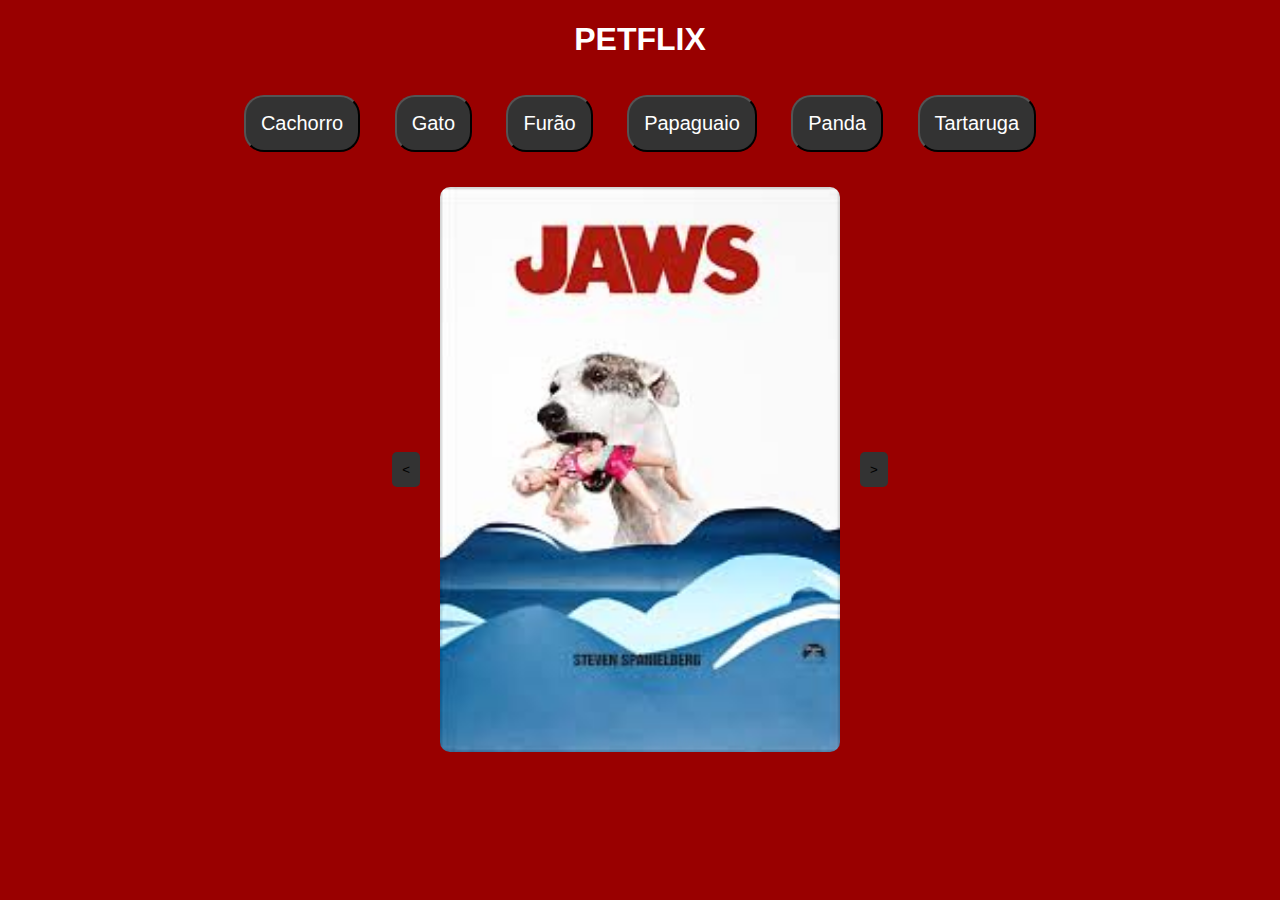
<file: index.html>
<!DOCTYPE html>
<html lang="en">

<head>
    <meta charset="UTF-8">
    <meta http-equiv="X-UA-Compatible" content="IE=edge">
    <meta name="viewport" content="width=device-width, initial-scale=1.0">
    <title>Document</title>
    <link rel="stylesheet" href="/estilos/style.css">
</head>

<body>
    <div class="cabecalho">
        <H1>PETFLIX</H1>
    </div>

    <div>
        <div class="estiloBotao">
            <button title="cachorro" class="bt_cabecalho">
                <a href="tela_celecao_videos/cachorro.html"  class="estiloBotao">Cachorro</a>
            </button>

            <button title="gato" class="bt_cabecalho">
                <a href="tela_celecao_videos/gato.html"  class="estiloBotao">Gato</a>
            </button>

            <button title="furao" class="bt_cabecalho">
                <a href="tela_celecao_videos/furao.html" class="estiloBotao">Furão</a>
            </button>

            <button title="papagaio" class="bt_cabecalho">
                <a href="tela_celecao_videos/papagaio.html" class="estiloBotao">Papaguaio</a>
            </button>

            <button title="panda" class="bt_cabecalho">
                <a href="tela_celecao_videos/panda.html" class="estiloBotao">Panda</a>
            </button>

            <button title="tartaruga" class="bt_cabecalho">
                <a href="tela_celecao_videos/tartaruga.html" class="estiloBotao">Tartaruga</a>
            </button>
        </div>
    </div>

    <div class="carossel">

        <button onclick="anterior()">&lt;</button>

        <a href="https://blog.betrybe.com/html/image-html/">
            <img src="tela_celecao_videos/img/dog/jaws.jpg" alt="Cachorro" class="active">
        </a>

        <img src="tela_celecao_videos/img/cat/Claws.jpg" alt="Cachorro" >

        <img src="tela_celecao_videos/img/ferret/furão.jpg" alt="furao">

        <img src="tela_celecao_videos/img/panda/pandaDojapao.jpg" alt="furao">

        <img src="tela_celecao_videos/img/parrot/Poderosas.jpg" alt="furao">

        <img src="tela_celecao_videos/img/turtle/tartarugaNinjas.jpg" alt="furao">

        <button onclick="proximo()">&gt;</button>
    </div>

    


    <script src="scripts/script.js"></script>
</body>

</html>
</file>
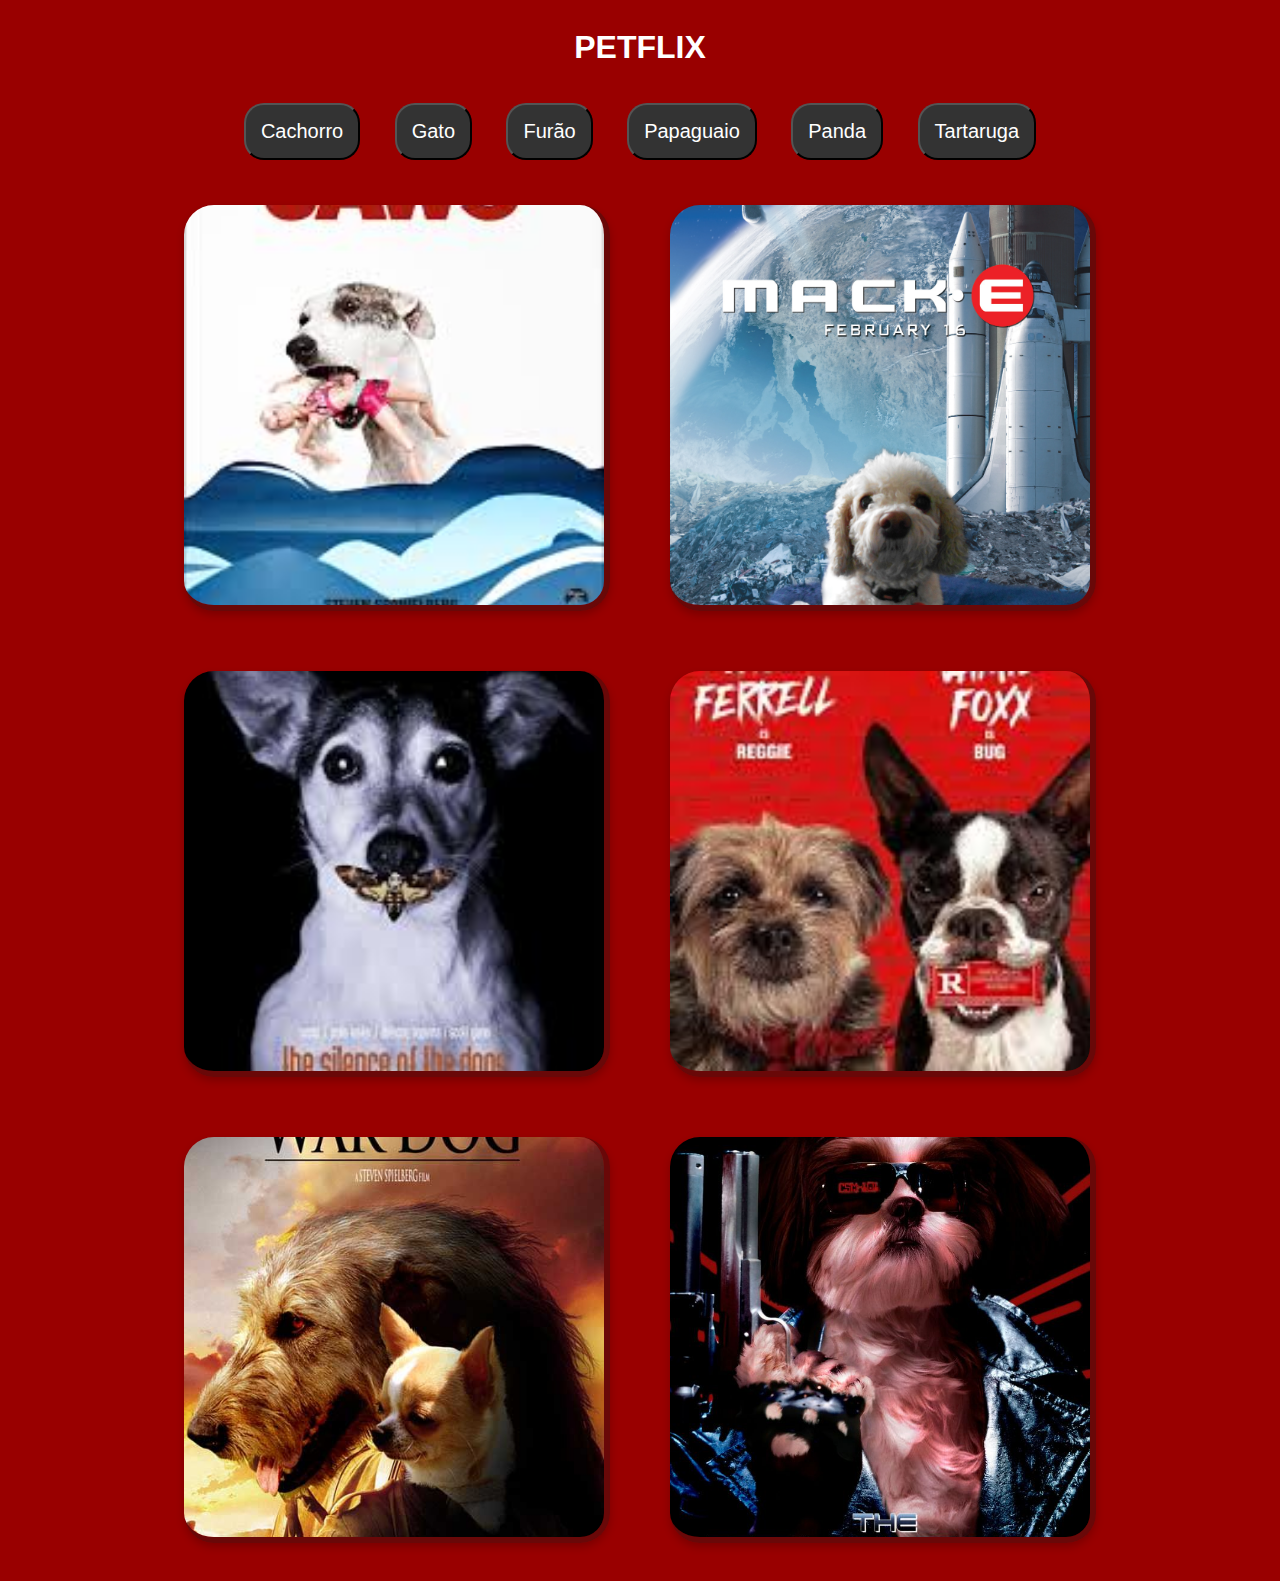
<file: tela_celecao_videos/cachorro.html>
<!DOCTYPE html>
<html lang="pt-br">
<head>
  <meta charset="UTF-8">
  <meta name="viewport" content="width=device-width, initial-scale=1.0">
  <title>PETFLIX</title>
  <link rel="stylesheet" href="/estilos/style_telas.css">
  <script defer>
    document.addEventListener("DOMContentLoaded", function () {
      const animal = [
        {
          codigo: 1,
          nome: "Cachorro levando susto",
          descricao: "Vídeo engraçado de cachorro se assustando",
          foto: "./img/dog/jaws.jpg",
          video: "https://www.youtube.com/embed/rotVqwBjS58?si=t0jMQPhGhRD1klHV",
        },
        {
          codigo: 2,
          nome: "Cleitinho fubá",
          descricao: "Cleitinho fubá e o seu novo Inimigo Crispim do milhoy",
          foto: "./img/dog/mackE.jpg",
          video: "https://www.youtube.com/embed/jJ5mUVMcnI8?si=Mvtbe8gD1le3pYQe",
        },
        {
          codigo: 3,
          nome: "Duplando cachorro",
          descricao: "Vídeo engraçado de cachorro se assustando",
          foto: "./img/dog/silence.jpg",
          video: "https://www.youtube.com/embed/rotVqwBjS58?si=t0jMQPhGhRD1klHV",
        },
        {
          codigo: 4,
          nome: "Cachorro levando susto 2.0",
          descricao: "Vídeo engraçado de cachorro se assustando",
          foto: "./img/dog/strays.jpg",
          video: "https://www.youtube.com/embed/rotVqwBjS58?si=t0jMQPhGhRD1klHV",
        },        
        {
          codigo: 5,
          nome: "Cachorro levando susto 2.0",
          descricao: "Vídeo engraçado de cachorro se assustando",
          foto: "./img/dog/warDog.jpg",
          video: "https://www.youtube.com/embed/rotVqwBjS58?si=t0jMQPhGhRD1klHV",
        },        
        {
          codigo: 6,
          nome: "Cachorro levando susto 2.0",
          descricao: "Vídeo engraçado de cachorro se assustando",
          foto: "./img/dog/tzunator.jpg",
          video: "https://www.youtube.com/embed/rotVqwBjS58?si=t0jMQPhGhRD1klHV",
        },
      ];

      function abrirPaginaSinopse(codigo) {
        const animalEncontrado = animal.find(animal => animal.codigo === codigo);
        
        if (animalEncontrado) {
          // Salva os dados do animal no localStorage
          localStorage.setItem("animal", JSON.stringify(animalEncontrado));
          // Abre a nova página
          window.location.href = "sinopse.html";
        }
      }

      // Adiciona o evento de clique às imagens
      document.querySelectorAll('.imagem_animal').forEach(img => {
        img.addEventListener('click', function() {
          const codigo = Number(this.dataset.codigo);
          abrirPaginaSinopse(codigo);
        });
      });
    });
  </script>
</head>
<body>
    
  <main>
    <div id="tela">
      <h1>PETFLIX</h1>
      <div>
        <div class="estiloBotao">
            <button title="cachorro" class="bt_cabecalho">
                <a href="cachorro.html "  class="estiloBotao">Cachorro</a>
            </button>

            <button title="gato" class="bt_cabecalho">
                <a href="gato.html"  class="estiloBotao">Gato</a>
            </button>

            <button title="furao" class="bt_cabecalho">
                <a href="furao.html" class="estiloBotao">Furão</a>
            </button>

            <button title="papagaio" class="bt_cabecalho">
                <a href="papagaio.html" class="estiloBotao">Papaguaio</a>
            </button>

            <button title="panda" class="bt_cabecalho">
                <a href="panda.html" class="estiloBotao">Panda</a>
            </button>

            <button title="tartaruga" class="bt_cabecalho">
                <a href="tartaruga.html" class="estiloBotao">Tartaruga</a>
            </button>
        </div>
    </div>
      <div class="espaco_videos">
        <!-- Imagens para selecionar animal -->
        <img src="./img/dog/jaws.jpg" class="imagem_animal" data-codigo="1" alt="Cachorro levando susto">
        <img src="./img/dog/mackE.jpg" class="imagem_animal" data-codigo="2" alt="Cachorro dando susto">
        <img src="./img/dog/silence.jpg" class="imagem_animal" data-codigo="3" alt="Duplando cachorro 2">
        <img src="./img/dog/strays.jpg" class="imagem_animal" data-codigo="4" alt="Duplando cachorro 3">
        <img src="./img/dog/warDog.jpg" class="imagem_animal" data-codigo="5" alt="Duplando cachorro 4">
        <img src="./img/dog/tzunator.jpg" class="imagem_animal" data-codigo="6" alt="Cachorro levando susto 2.0">
      </div>
    </div>
  </main>
</body>
</html>
</file>
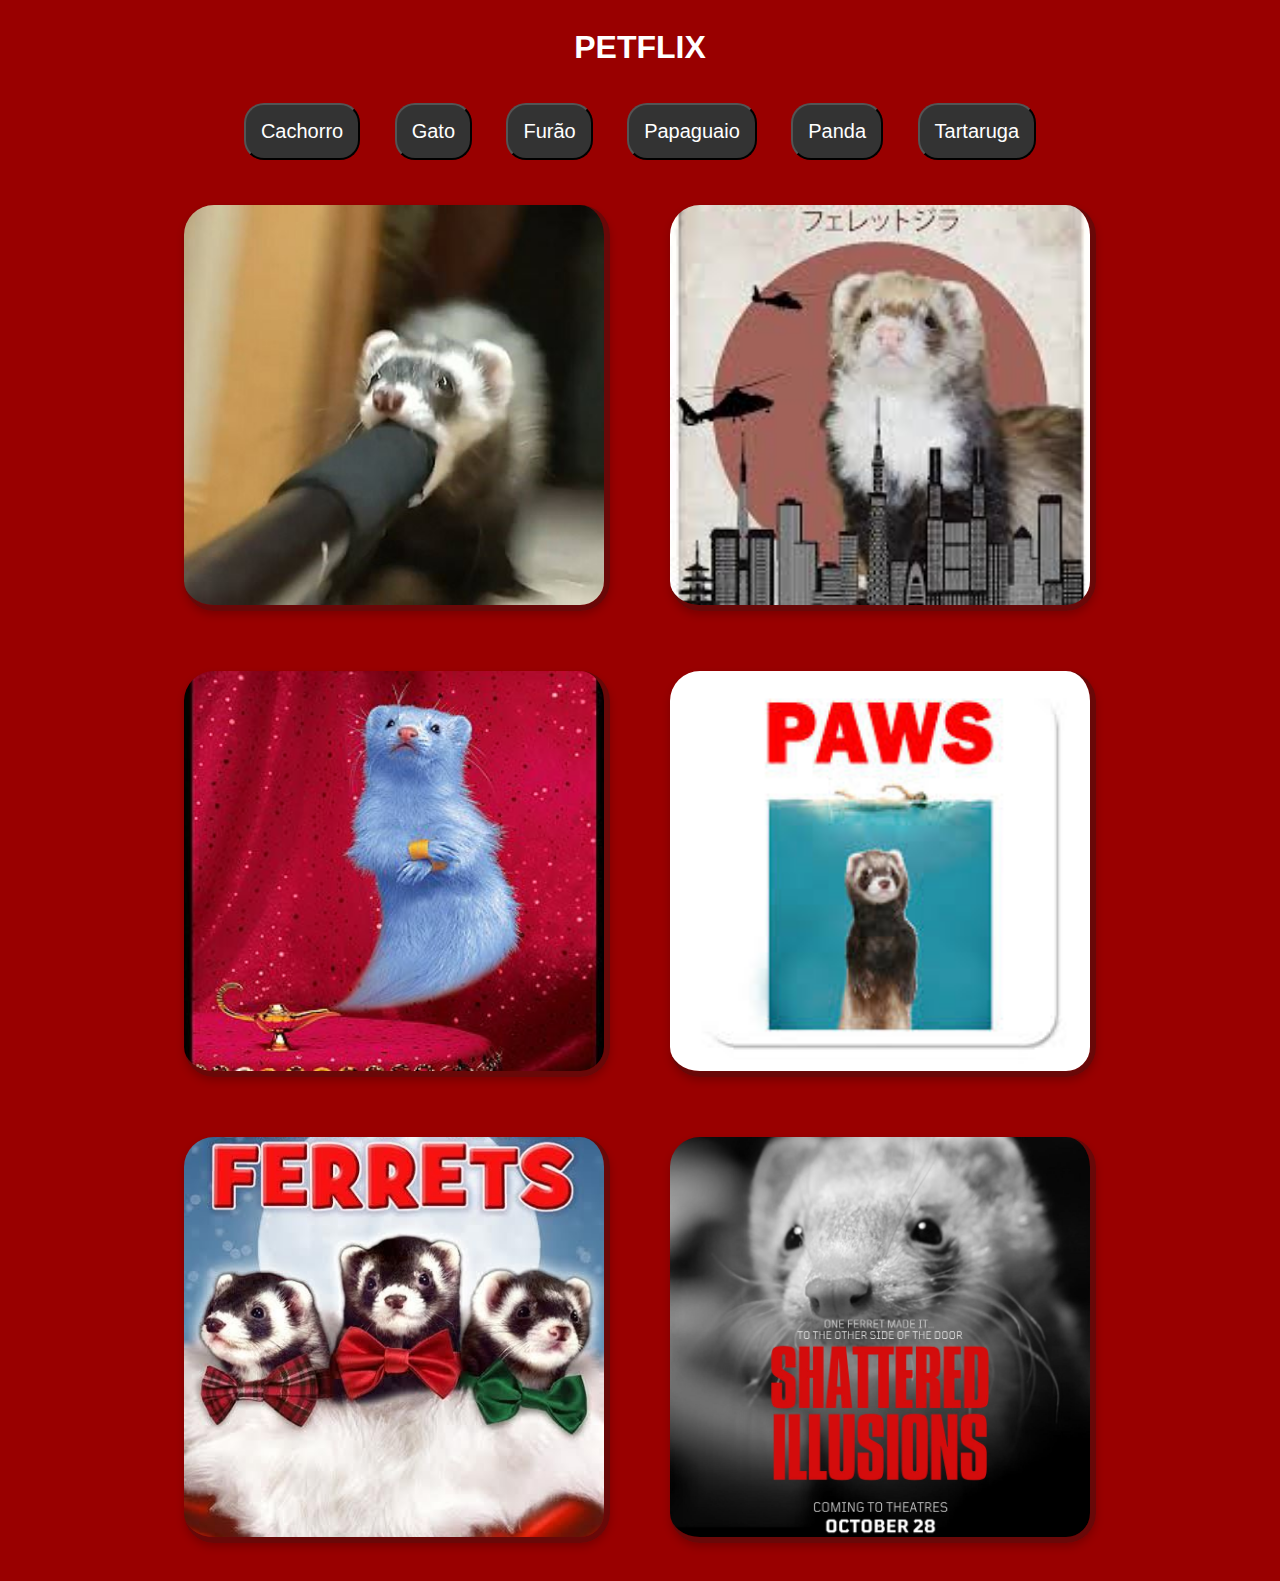
<file: tela_celecao_videos/furao.html>
<!DOCTYPE html>
<html lang="pt-br">
<head>
  <meta charset="UTF-8">
  <meta name="viewport" content="width=device-width, initial-scale=1.0">
  <title>PETFLIX</title>
  <link rel="stylesheet" href="/estilos/style_telas.css">
  <script defer>
    document.addEventListener("DOMContentLoaded", function () {
      const animal = [
        {
          codigo: 13,
          nome: "Cachorro levando susto",
          descricao: "Vídeo engraçado de cachorro se assustando",
          foto: "./img/ferret/furão.jpg",
        },
        {
          codigo: 14,
          nome: "Cachorro dando susto",
          descricao: "Vídeo engraçado de cachorro se assustando",
          foto: "./img/ferret/kofo.jpg",
        },
        {
          codigo: 15,
          nome: "Duplando cachorro",
          descricao: "Vídeo engraçado de cachorro se assustando",
          foto: "./img/ferret/magico.jpg",
        },
        {
          codigo: 16,
          nome: "Cachorro levando susto 2.0",
          descricao: "Vídeo engraçado de cachorro se assustando",
          foto: "./img/ferret/paws.jpg",
        },        
        {
          codigo: 17,
          nome: "Cachorro levando susto 2.0",
          descricao: "Vídeo engraçado de cachorro se assustando",
          foto: "./img/ferret/santaLittle.jpg",
        },        
        {
          codigo: 18,
          nome: "Cachorro levando susto 2.0",
          descricao: "Vídeo engraçado de cachorro se assustando",
          foto: "./img/ferret/shattered.jpg",
        },
      ];

      function abrirPaginaSinopse(codigo) {
        const animalEncontrado = animal.find(animal => animal.codigo === codigo);
        
        if (animalEncontrado) {
          // Salva os dados do animal no localStorage
          localStorage.setItem("animal", JSON.stringify(animalEncontrado));
          // Abre a nova página
          window.location.href = "sinopse.html";
        }
      }

      // Adiciona o evento de clique às imagens
      document.querySelectorAll('.imagem_animal').forEach(img => {
        img.addEventListener('click', function() {
          const codigo = Number(this.dataset.codigo);
          abrirPaginaSinopse(codigo);
        });
      });
    });
  </script>
</head>
<body>
    
  <main>
    <div id="tela">
      <h1>PETFLIX</h1>
      <div>
        <div class="estiloBotao">
            <button title="cachorro" class="bt_cabecalho">
                <a href="cachorro.html "  class="estiloBotao">Cachorro</a>
            </button>

            <button title="gato" class="bt_cabecalho">
                <a href="gato.html"  class="estiloBotao">Gato</a>
            </button>

            <button title="furao" class="bt_cabecalho">
                <a href="furao.html" class="estiloBotao">Furão</a>
            </button>

            <button title="papagaio" class="bt_cabecalho">
                <a href="papagaio.html" class="estiloBotao">Papaguaio</a>
            </button>

            <button title="panda" class="bt_cabecalho">
                <a href="panda.html" class="estiloBotao">Panda</a>
            </button>

            <button title="tartaruga" class="bt_cabecalho">
                <a href="tartaruga.html" class="estiloBotao">Tartaruga</a>
            </button>
        </div>
    </div>
      <div class="espaco_videos">
        <!-- Imagens para selecionar animal -->
        <img src="./img/ferret/furão.jpg" class="imagem_animal" data-codigo="13" alt="Cachorro levando susto">
        <img src="./img/ferret/kodo.jpg" class="imagem_animal" data-codigo="14" alt="Cachorro dando susto">
        <img src="./img/ferret/magico.jpg" class="imagem_animal" data-codigo="15" alt="Duplando cachorro 2">
        <img src="./img/ferret/paws.jpg" class="imagem_animal" data-codigo="16" alt="Duplando cachorro 3">
        <img src="./img/ferret/santaLittle.jpg" class="imagem_animal" data-codigo="17" alt="Duplando cachorro 4">
        <img src="./img/ferret/shattered.jpg" class="imagem_animal" data-codigo="18" alt="Cachorro levando susto 2.0">
      </div>
    </div>  
  </main>
</body>
</html>
</file>
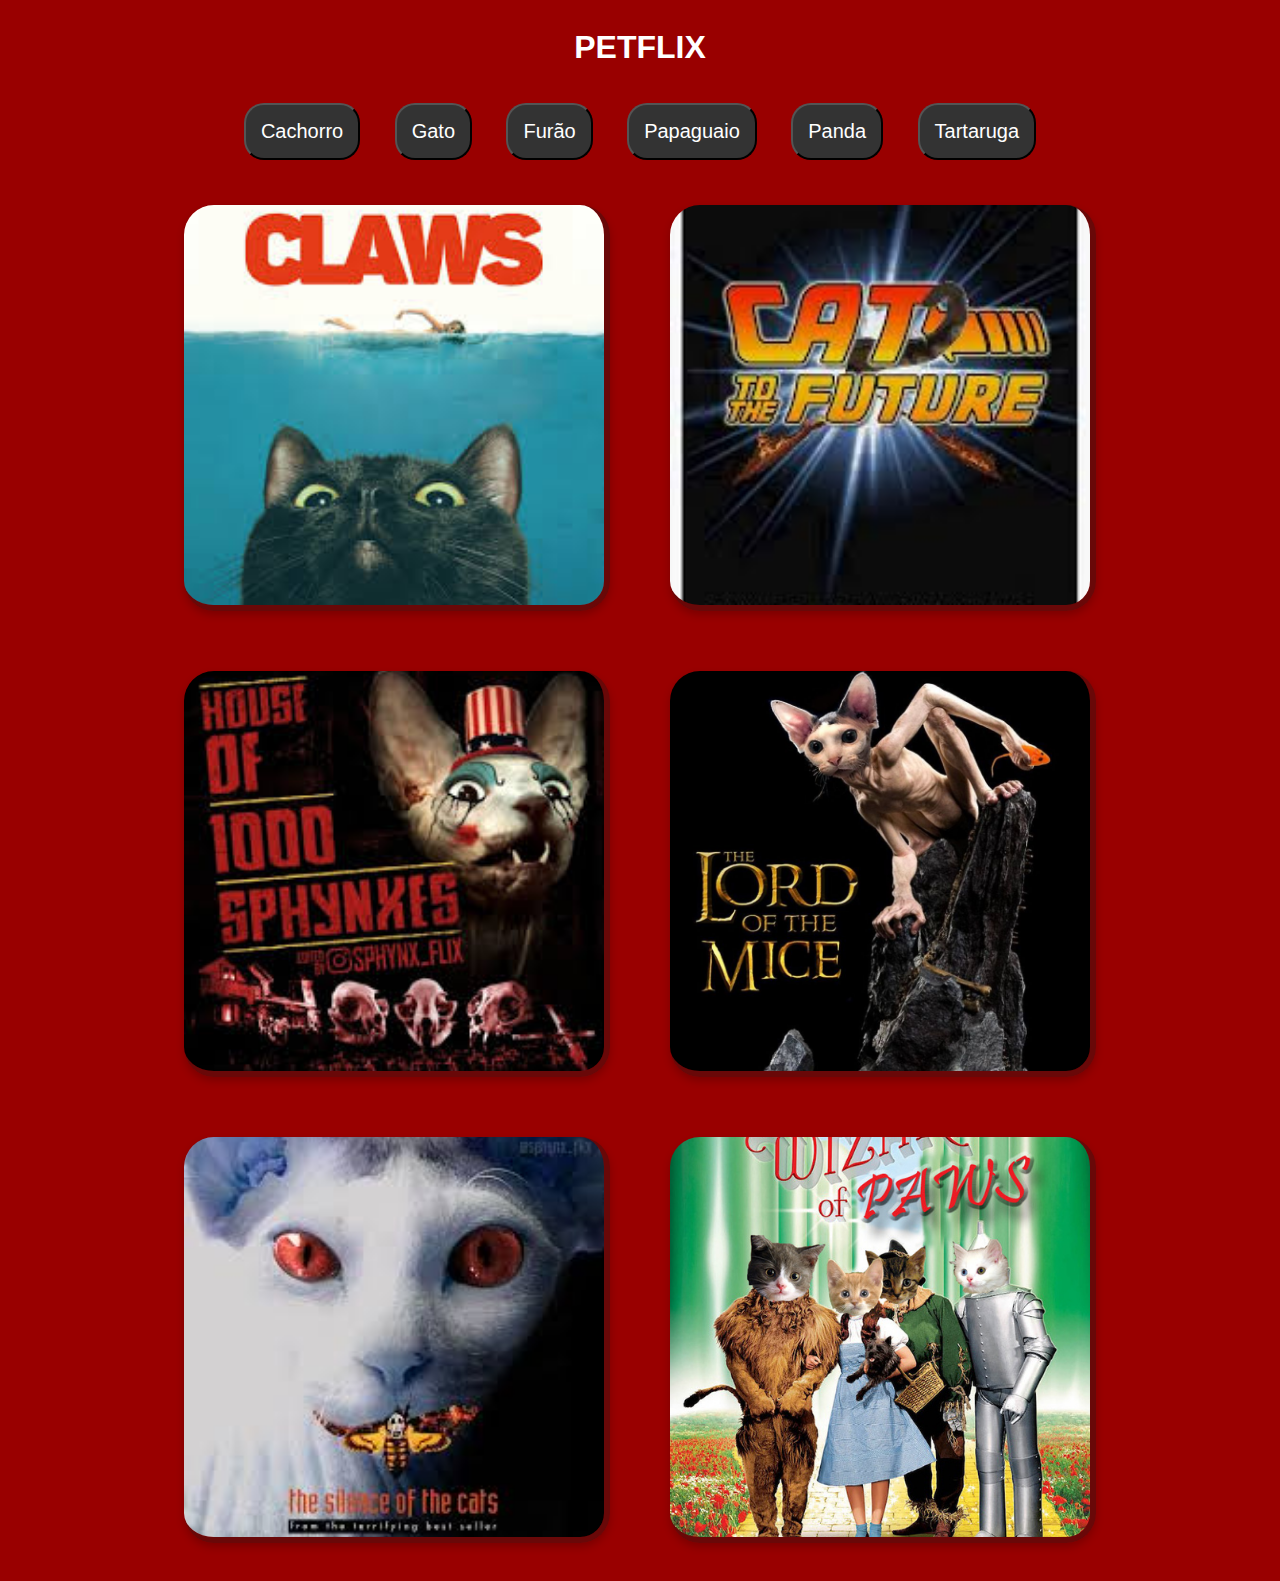
<file: tela_celecao_videos/gato.html>
<!DOCTYPE html>
<html lang="pt-br">
<head>
  <meta charset="UTF-8">
  <meta name="viewport" content="width=device-width, initial-scale=1.0">
  <title>PETFLIX</title>
  <link rel="stylesheet" href="/estilos/style_telas.css">
  <script defer>
    document.addEventListener("DOMContentLoaded", function () {
      const animal = [
        {
          codigo: 7,
          nome: "Cachorro levando susto",
          descricao: "Vídeo engraçado de cachorro se assustando",
          foto: "./img/cat/Claws.jpg",
        },
        {
          codigo: 8,
          nome: "Cachorro dando susto",
          descricao: "Vídeo engraçado de cachorro se assustando",
          foto: "./img/cat/DeVoltaproFut.jpg",
        },
        {
          codigo: 9,
          nome: "Duplando cachorro",
          descricao: "Vídeo engraçado de cachorro se assustando",
          foto: "./img/cat/it.jpg",
        },
        {
          codigo: 10,
          nome: "Cachorro levando susto 2.0",
          descricao: "Vídeo engraçado de cachorro se assustando",
          foto: "./img/cat/LordMice.jpg",
        },        
        {
          codigo: 11,
          nome: "Cachorro levando susto 2.0",
          descricao: "Vídeo engraçado de cachorro se assustando",
          foto: "./img/cat/Osilencio.jpg",
        },        
        {
          codigo: 12,
          nome: "Cachorro levando susto 2.0",
          descricao: "Vídeo engraçado de cachorro se assustando",
          foto: "./img/cat/theWizard.jpg",
        },
      ];

      function abrirPaginaSinopse(codigo) {
        const animalEncontrado = animal.find(animal => animal.codigo === codigo);
        
        if (animalEncontrado) {
          // Salva os dados do animal no localStorage
          localStorage.setItem("animal", JSON.stringify(animalEncontrado));
          // Abre a nova página
          window.location.href = "sinopse.html";
        }
      }

      // Adiciona o evento de clique às imagens
      document.querySelectorAll('.imagem_animal').forEach(img => {
        img.addEventListener('click', function() {
          const codigo = Number(this.dataset.codigo);
          abrirPaginaSinopse(codigo);
        });
      });
    });
  </script>
</head>
<body>
    
  <main>
    <div id="tela">
      <h1>PETFLIX</h1>
      <div>
        <div class="estiloBotao">
            <button title="cachorro" class="bt_cabecalho">
                <a href="cachorro.html "  class="estiloBotao">Cachorro</a>
            </button>

            <button title="gato" class="bt_cabecalho">
                <a href="gato.html"  class="estiloBotao">Gato</a>
            </button>

            <button title="furao" class="bt_cabecalho">
                <a href="furao.html" class="estiloBotao">Furão</a>
            </button>

            <button title="papagaio" class="bt_cabecalho">
                <a href="papagaio.html" class="estiloBotao">Papaguaio</a>
            </button>

            <button title="panda" class="bt_cabecalho">
                <a href="panda.html" class="estiloBotao">Panda</a>
            </button>

            <button title="tartaruga" class="bt_cabecalho">
                <a href="tartaruga.html" class="estiloBotao">Tartaruga</a>
            </button>
        </div>
    </div>
      <div class="espaco_videos">
        <!-- Imagens para selecionar animal -->
        <img src="./img/cat/Claws.jpg" class="imagem_animal" data-codigo="7" alt="Cachorro levando susto">
        <img src="./img/cat/DeVoltaproFut.jpg" class="imagem_animal" data-codigo="8" alt="Cachorro dando susto">
        <img src="./img/cat/It.jpg" class="imagem_animal" data-codigo="9" alt="Duplando cachorro 2">
        <img src="./img/cat/LordMice.jpg" class="imagem_animal" data-codigo="10" alt="Duplando cachorro 3">
        <img src="./img/cat/Osilencio.jpg" class="imagem_animal" data-codigo="11" alt="Duplando cachorro 4">
        <img src="./img/cat/theWizard.jpg" class="imagem_animal" data-codigo="12" alt="Cachorro levando susto 2.0">
      </div>
    </div>
  </main>
</body>
</html>
</file>
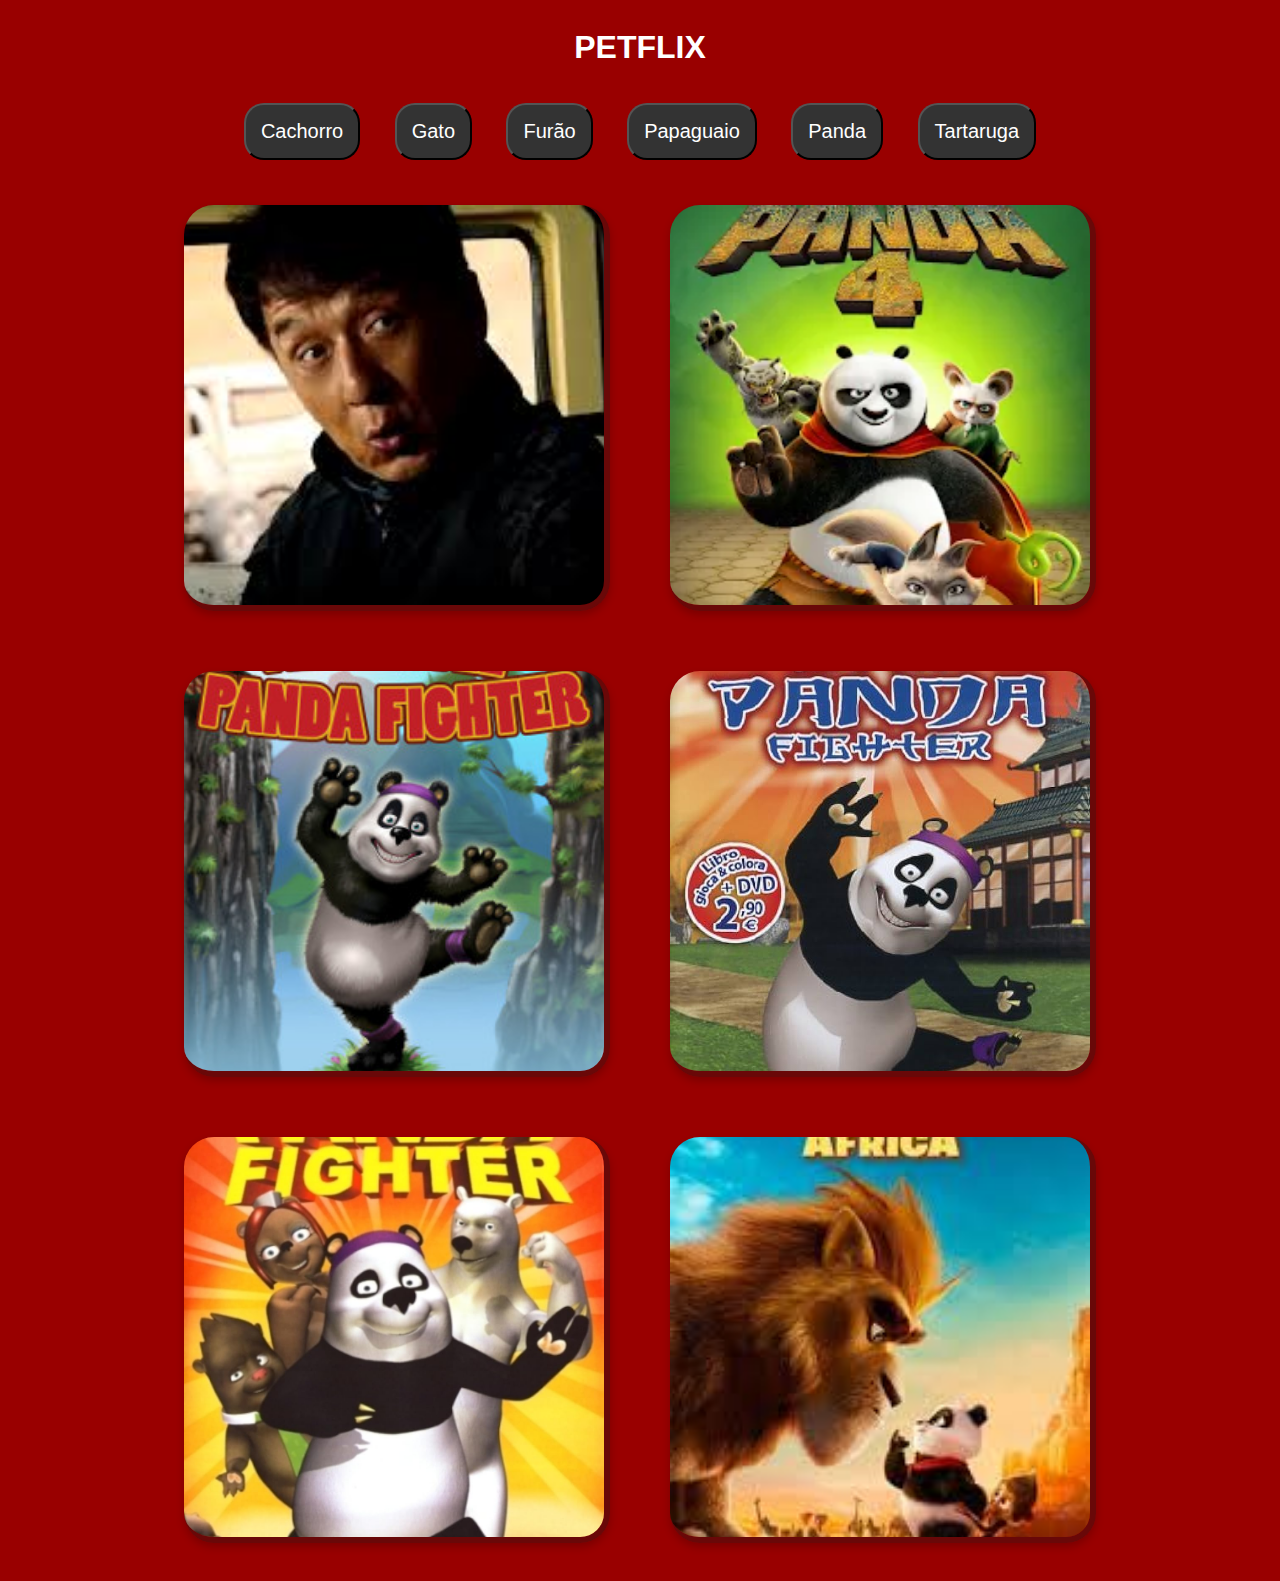
<file: tela_celecao_videos/panda.html>
<!DOCTYPE html>
<html lang="pt-br">
<head>
  <meta charset="UTF-8">
  <meta name="viewport" content="width=device-width, initial-scale=1.0">
  <title>PETFLIX</title>
  <link rel="stylesheet" href="/estilos/style_telas.css">
  <script defer>
    document.addEventListener("DOMContentLoaded", function () {
      const animal = [
        {
          codigo: 25,
          nome: "Cachorro levando susto",
          descricao: "Vídeo engraçado de cachorro se assustando",
          foto: "./img/panda/jack.jpg",
        },
        {
          codigo: 26,
          nome: "Cachorro dando susto",
          descricao: "Vídeo engraçado de cachorro se assustando",
          foto: "./img/panda/kungFu.jpg",
        },
        {
          codigo: 27,
          nome: "Duplando cachorro",
          descricao: "Vídeo engraçado de cachorro se assustando",
          foto: "./img/panda/pandaDaChina.jpg",
        },
        {
          codigo: 28,
          nome: "Cachorro levando susto 2.0",
          descricao: "Vídeo engraçado de cachorro se assustando",
          foto: "./img/panda/pandaDojapao.jpg",
        },        
        {
          codigo: 29,
          nome: "Cachorro levando susto 2.0",
          descricao: "Vídeo engraçado de cachorro se assustando",
          foto: "./img/panda/pandaDoparaguai.jpg",
        },        
        {
          codigo: 30,
          nome: "Cachorro levando susto 2.0",
          descricao: "Vídeo engraçado de cachorro se assustando",
          foto: "./img/panda/pandaNaAfrica.jpg",
        },
      ];

      function abrirPaginaSinopse(codigo) {
        const animalEncontrado = animal.find(animal => animal.codigo === codigo);
        
        if (animalEncontrado) {
          // Salva os dados do animal no localStorage
          localStorage.setItem("animal", JSON.stringify(animalEncontrado));
          // Abre a nova página
          window.location.href = "sinopse.html";
        }
      }

      // Adiciona o evento de clique às imagens
      document.querySelectorAll('.imagem_animal').forEach(img => {
        img.addEventListener('click', function() {
          const codigo = Number(this.dataset.codigo);
          abrirPaginaSinopse(codigo);
        });
      });
    });
  </script>
</head>
<body>
    
  <main>
    <div id="tela">
      <h1>PETFLIX</h1>
      <div>
        <div class="estiloBotao">
            <button title="cachorro" class="bt_cabecalho">
                <a href="cachorro.html "  class="estiloBotao">Cachorro</a>
            </button>

            <button title="gato" class="bt_cabecalho">
                <a href="gato.html"  class="estiloBotao">Gato</a>
            </button>

            <button title="furao" class="bt_cabecalho">
                <a href="furao.html" class="estiloBotao">Furão</a>
            </button>

            <button title="papagaio" class="bt_cabecalho">
                <a href="papagaio.html" class="estiloBotao">Papaguaio</a>
            </button>

            <button title="panda" class="bt_cabecalho">
                <a href="panda.html" class="estiloBotao">Panda</a>
            </button>

            <button title="tartaruga" class="bt_cabecalho">
                <a href="tartaruga.html" class="estiloBotao">Tartaruga</a>
            </button>
        </div>
    </div>
      <div class="espaco_videos">
        <!-- Imagens para selecionar animal -->
        <img src="./img/panda/jack.jpg" class="imagem_animal" data-codigo="25" alt="Cachorro levando susto">
        <img src="./img/panda/kungFu.jpg" class="imagem_animal" data-codigo="26" alt="Cachorro dando susto">
        <img src="./img/panda/pandaDaChina.jpg" class="imagem_animal" data-codigo="27" alt="Duplando cachorro 2">
        <img src="./img/panda/pandaDojapao.jpg" class="imagem_animal" data-codigo="28" alt="Duplando cachorro 3">
        <img src="./img/panda/pandaDoparaguai.jpg" class="imagem_animal" data-codigo="29" alt="Duplando cachorro 4">
        <img src="./img/panda/pandaNaAfrica.jpg" class="imagem_animal" data-codigo="30" alt="Cachorro levando susto 2.0">
      </div>
    </div>
  </main>
</body>
</html>
</file>
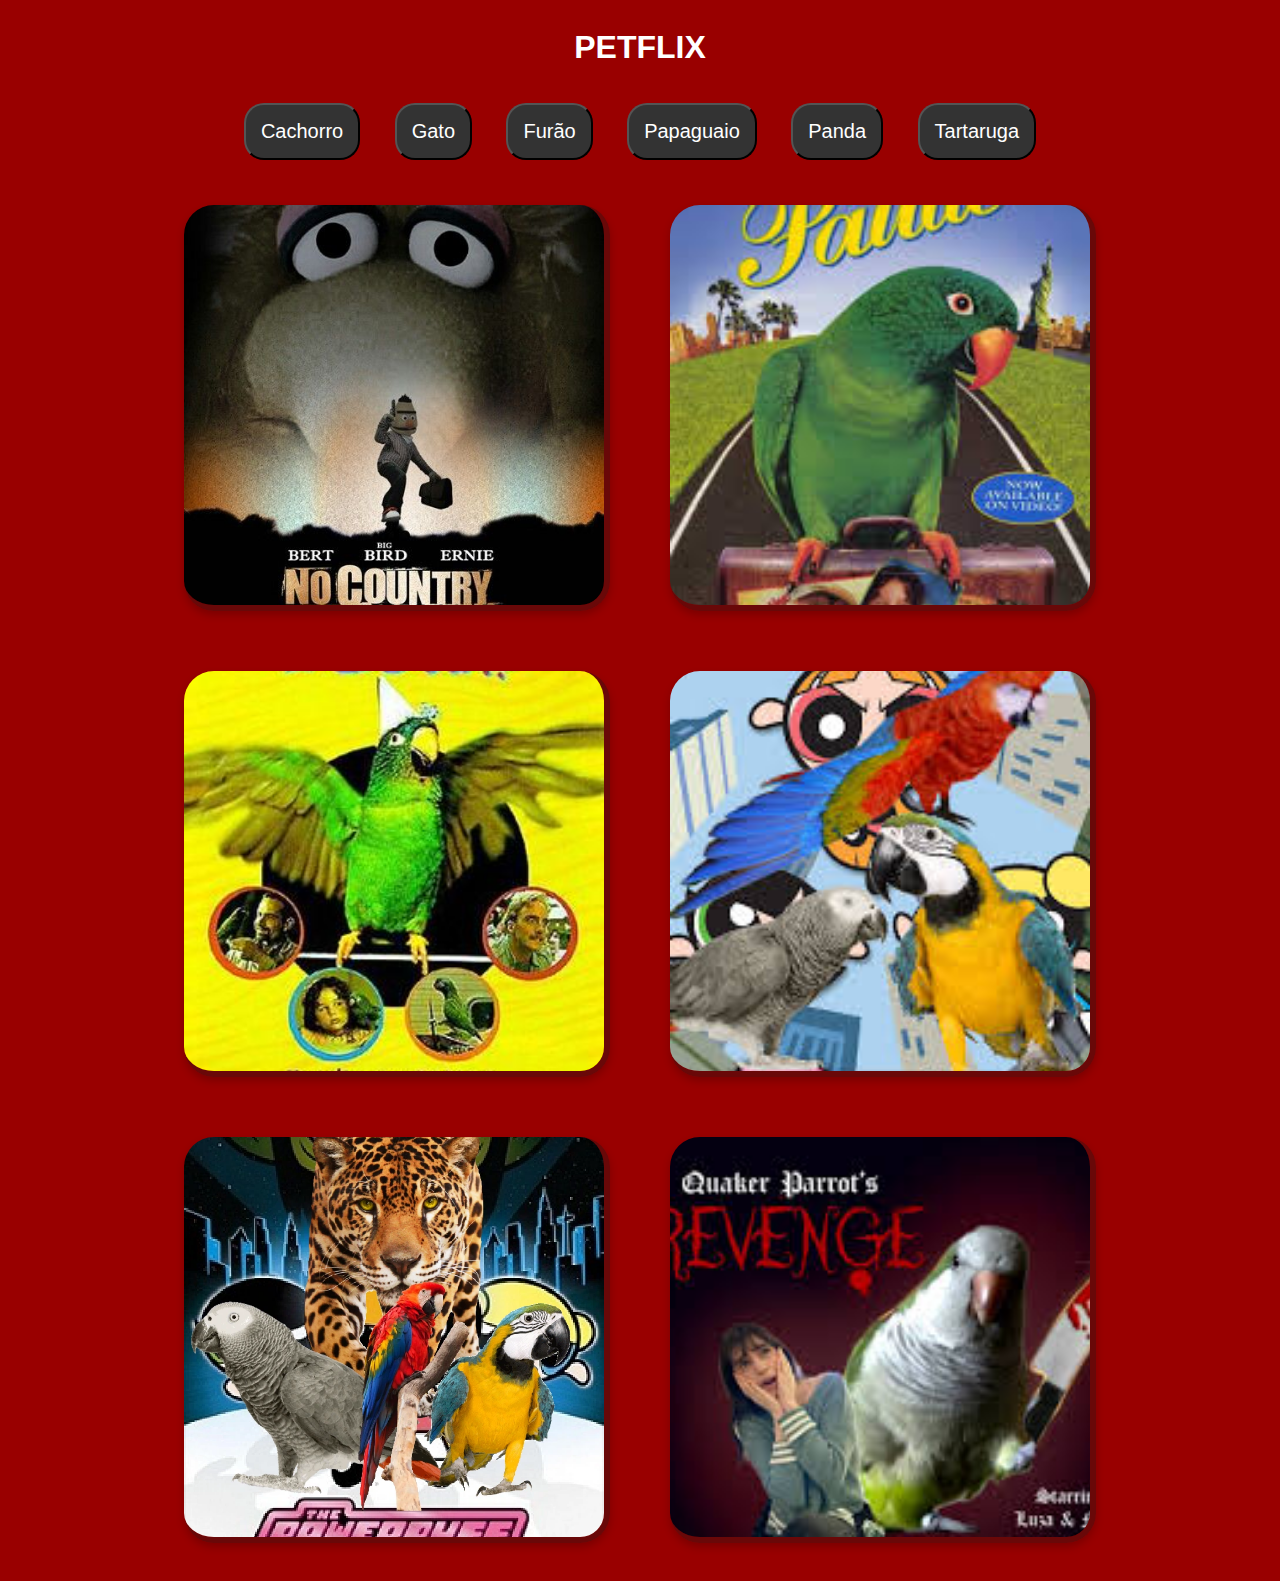
<file: tela_celecao_videos/papagaio.html>
<!DOCTYPE html>
<html lang="pt-br">
<head>
  <meta charset="UTF-8">
  <meta name="viewport" content="width=device-width, initial-scale=1.0">
  <title>PETFLIX</title>
  <link rel="stylesheet" href="/estilos/style_telas.css">
  <script defer>
    document.addEventListener("DOMContentLoaded", function () {
      const animal = [
        {
          codigo: 19,
          nome: "Cachorro levando susto",
          descricao: "Vídeo engraçado de cachorro se assustando",
          foto: "./img/parrot/Country.jpg",
        },
        {
          codigo: 20,
          nome: "Cachorro dando susto",
          descricao: "Vídeo engraçado de cachorro se assustando",
          foto: "./img/parrot/Paulie_poster.jpg",
        },
        {
          codigo: 21,
          nome: "Duplando cachorro",
          descricao: "Vídeo engraçado de cachorro se assustando",
          foto: "./img/parrot/paulie.jpg",
        },
        {
          codigo: 22,
          nome: "Cachorro levando susto 2.0",
          descricao: "Vídeo engraçado de cachorro se assustando",
          foto: "./img/parrot/Poderosas.jpg",
        },        
        {
          codigo: 23,
          nome: "Cachorro levando susto 2.0",
          descricao: "Vídeo engraçado de cachorro se assustando",
          foto: "./img/parrot/Poster.jpg",
        },        
        {
          codigo: 24,
          nome: "Cachorro levando susto 2.0",
          descricao: "Vídeo engraçado de cachorro se assustando",
          foto: "./img/parrot/revenge.jpg",
        },
      ];

      function abrirPaginaSinopse(codigo) {
        const animalEncontrado = animal.find(animal => animal.codigo === codigo);
        
        if (animalEncontrado) {
          // Salva os dados do animal no localStorage
          localStorage.setItem("animal", JSON.stringify(animalEncontrado));
          // Abre a nova página
          window.location.href = "sinopse.html";
        }
      }

      // Adiciona o evento de clique às imagens
      document.querySelectorAll('.imagem_animal').forEach(img => {
        img.addEventListener('click', function() {
          const codigo = Number(this.dataset.codigo);
          abrirPaginaSinopse(codigo);
        });
      });
    });
  </script>
</head>
<body>
    
  <main>
    <div id="tela">
      <h1>PETFLIX</h1>
      <div>
        <div class="estiloBotao">
            <button title="cachorro" class="bt_cabecalho">
                <a href="cachorro.html "  class="estiloBotao">Cachorro</a>
            </button>

            <button title="gato" class="bt_cabecalho">
                <a href="gato.html"  class="estiloBotao">Gato</a>
            </button>

            <button title="furao" class="bt_cabecalho">
                <a href="furao.html" class="estiloBotao">Furão</a>
            </button>

            <button title="papagaio" class="bt_cabecalho">
                <a href="papagaio.html" class="estiloBotao">Papaguaio</a>
            </button>

            <button title="panda" class="bt_cabecalho">
                <a href="panda.html" class="estiloBotao">Panda</a>
            </button>

            <button title="tartaruga" class="bt_cabecalho">
                <a href="tartaruga.html" class="estiloBotao">Tartaruga</a>
            </button>
        </div>
    </div>
      <div class="espaco_videos">
        <!-- Imagens para selecionar animal -->
        <img src="img/parrot/Country.jpg" class="imagem_animal" data-codigo="19" alt="Cachorro levando susto">
        <img src="img/parrot/paulie.jpg" class="imagem_animal" data-codigo="20" alt="Cachorro dando susto">
        <img src="img/parrot/Paulie_poster.jpg" class="imagem_animal" data-codigo="21" alt="Duplando cachorro 2">
        <img src="img/parrot/Poderosas.jpg" class="imagem_animal" data-codigo="22" alt="Duplando cachorro 3">
        <img src="img/parrot/Poster.jpg" class="imagem_animal" data-codigo="23" alt="Duplando cachorro 4">
        <img src="img/parrot/revenge.jpg" class="imagem_animal" data-codigo="24" alt="Cachorro levando susto 2.0">
      </div>
    </div>
  </main>
</body>
</html>
</file>
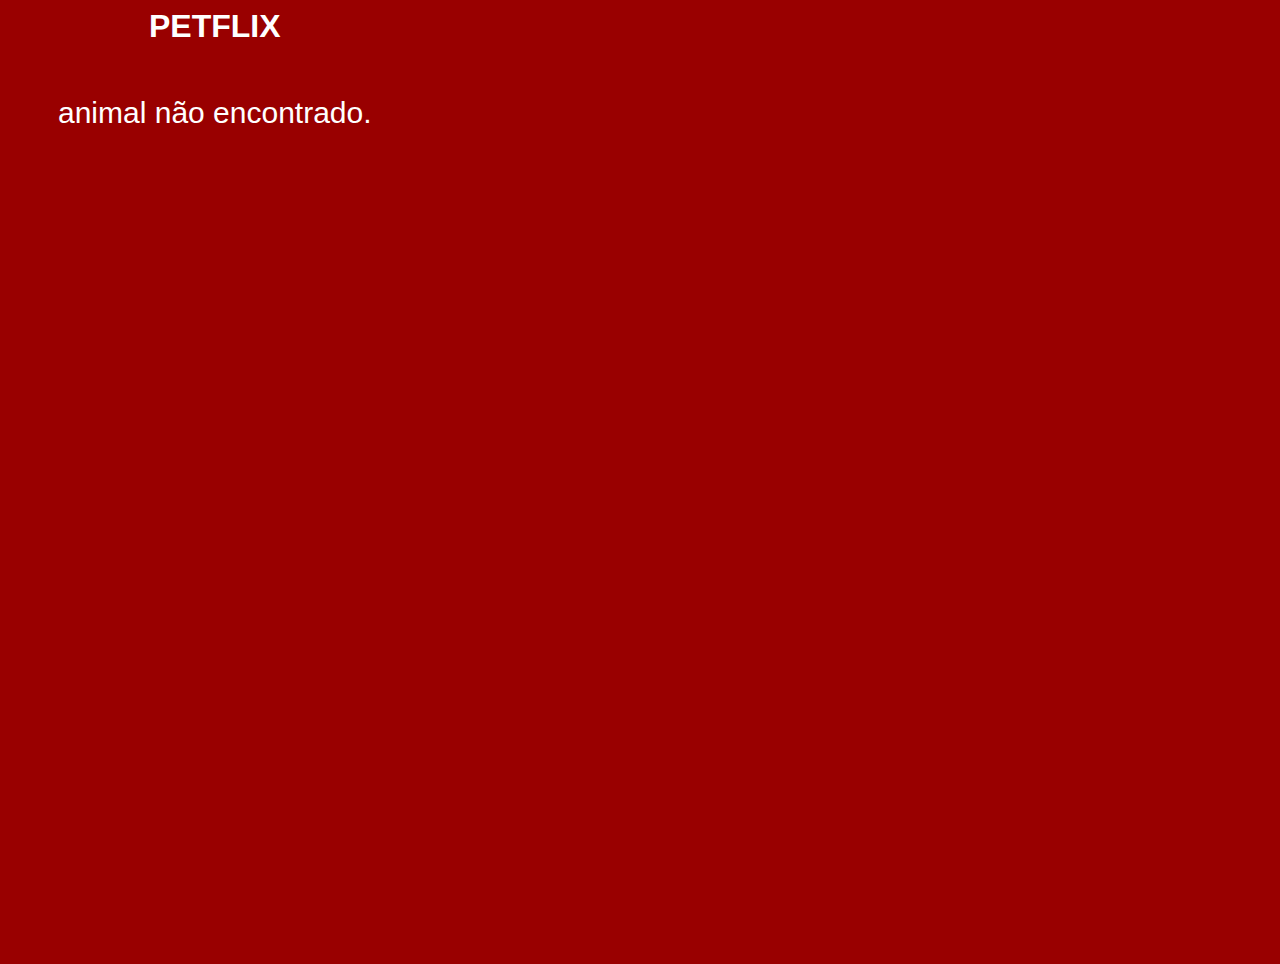
<file: tela_celecao_videos/sinopse.html>
<!DOCTYPE html>
<html lang="pt-br">
<head>
  <meta charset="UTF-8">
  <meta name="viewport" content="width=device-width, initial-scale=1.0">
  <title>Detalhes do animal</title>
  <link rel="stylesheet" href="/estilos/tela_sinopse.css">
  <script defer>
    document.addEventListener("DOMContentLoaded", function () {
      // Obtém os dados do animal do localStorage
      const animal = JSON.parse(localStorage.getItem("animal"));

      if (animal) {
        document.getElementById("nome").textContent = animal.nome;
        document.getElementById("descricao").textContent = animal.descricao;
        document.getElementById("video").setAttribute("src", animal.video);
      } else {
        document.getElementById("nome").textContent = "animal não encontrado.";
      }
    });
  </script>
</head>
<body>  
  <main>    
    <div id="infoAnimal">
      <h1>PETFLIX</h1>
      <p id="nome"></p>
      <span id="descricao"></span>      
    </div>
    <div id="videos_animal">
      <iframe id="video" title="YouTube video player" frameborder="0" allow="accelerometer; autoplay; clipboard-write; encrypted-media; gyroscope; picture-in-picture; web-share" referrerpolicy="strict-origin-when-cross-origin" allowfullscreen></iframe>
    </div>
  </main>
</body>
</html>
</file>
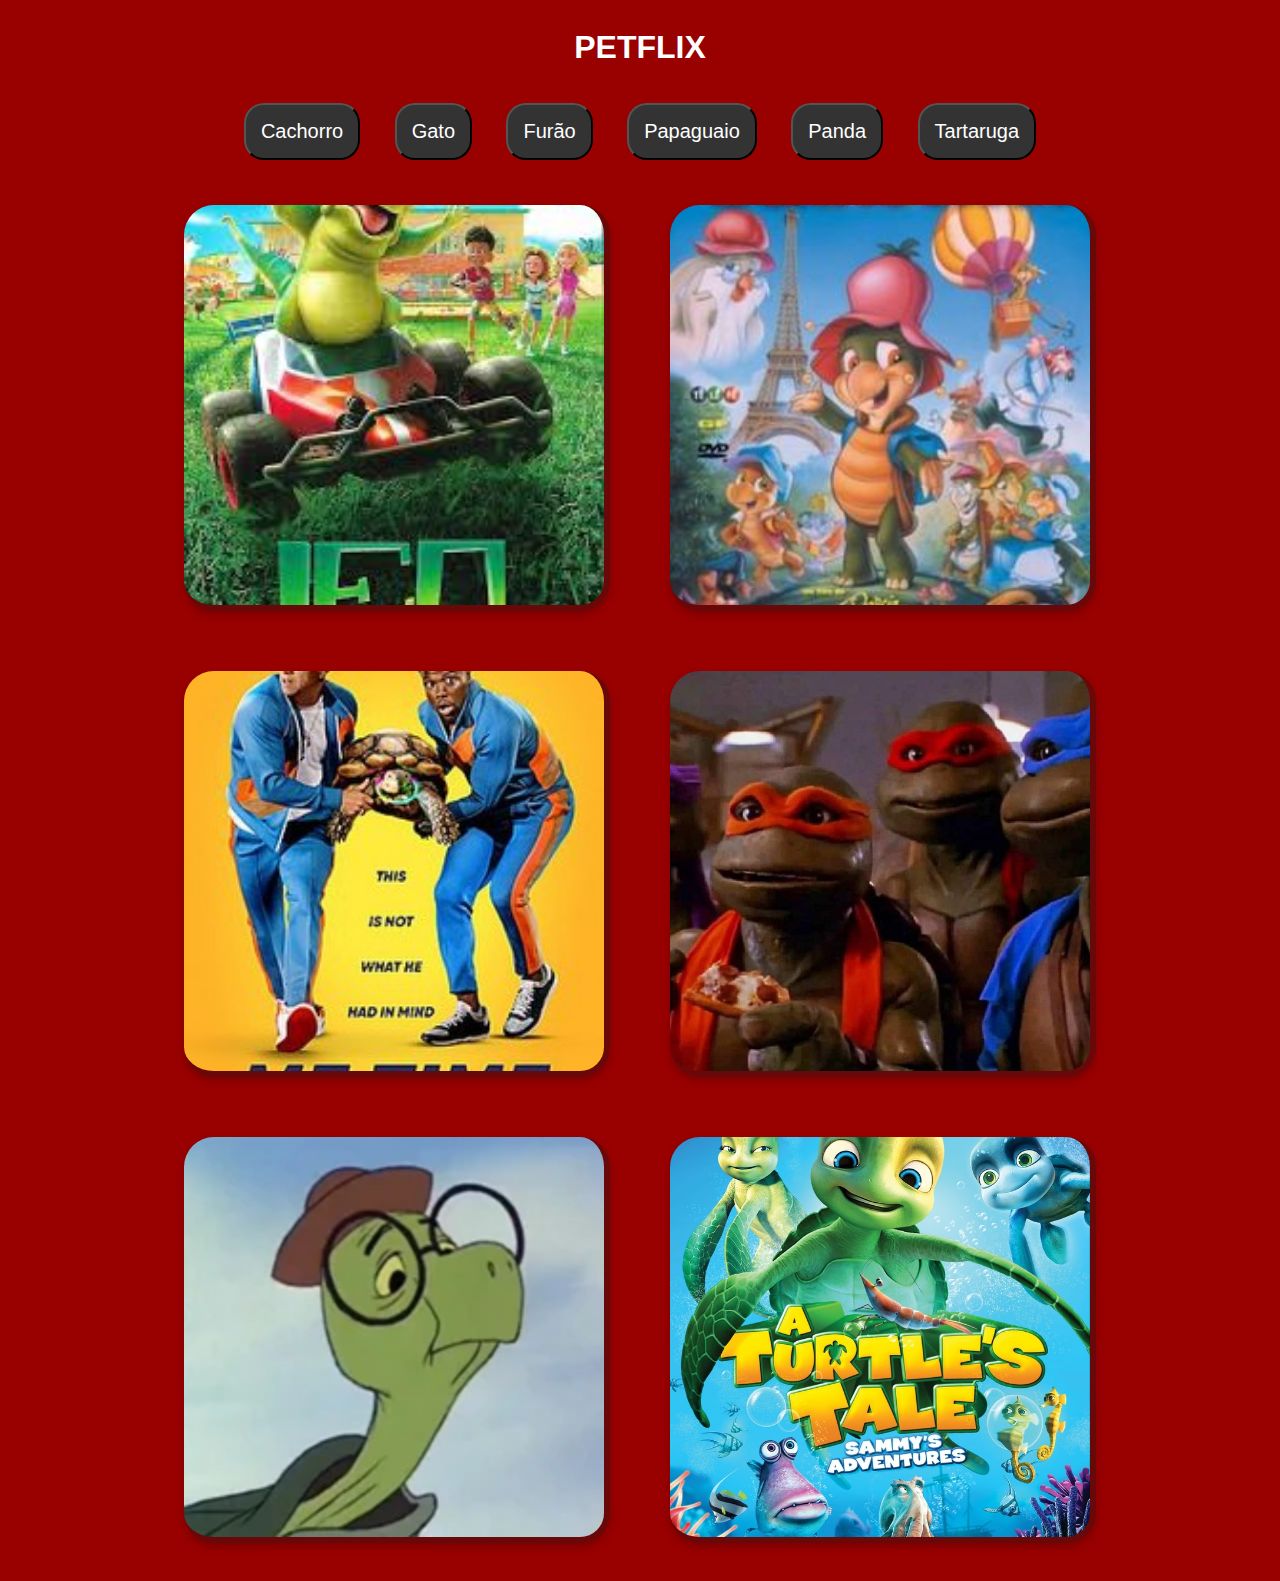
<file: tela_celecao_videos/tartaruga.html>
<!DOCTYPE html>
<html lang="pt-br">
<head>
  <meta charset="UTF-8">
  <meta name="viewport" content="width=device-width, initial-scale=1.0">
  <title>PETFLIX</title>
  <link rel="stylesheet" href="/estilos/style_telas.css">
  <script defer>
    document.addEventListener("DOMContentLoaded", function () {
      const animal = [
        {
          codigo: 31,
          nome: "Cachorro levando susto",
          descricao: "Vídeo engraçado de cachorro se assustando",
          foto: "./img/turtle/leo2.jpg",
        },
        {
          codigo: 32,
          nome: "Cachorro dando susto",
          descricao: "Vídeo engraçado de cachorro se assustando",
          foto: "./img/turtle/manuelita.jpg",
        },
        {
          codigo: 33,
          nome: "Duplando cachorro",
          descricao: "Vídeo engraçado de cachorro se assustando",
          foto: "./img/turtle/Me_time.jpg",
        },
        {
          codigo: 34,
          nome: "Cachorro levando susto 2.0",
          descricao: "Vídeo engraçado de cachorro se assustando",
          foto: "./img/turtle/tartarugaNinjas.jpg",
        },        
        {
          codigo: 35,
          nome: "Cachorro levando susto 2.0",
          descricao: "Vídeo engraçado de cachorro se assustando",
          foto: "./img/turtle/Toby-robin.jpg",
        },        
        {
          codigo: 36,
          nome: "Cachorro levando susto 2.0",
          descricao: "Vídeo engraçado de cachorro se assustando",
          foto: "./img/turtle/turtles.jpg",
        },
      ];

      function abrirPaginaSinopse(codigo) {
        const animalEncontrado = animal.find(animal => animal.codigo === codigo);
        
        if (animalEncontrado) {
          // Salva os dados do animal no localStorage
          localStorage.setItem("animal", JSON.stringify(animalEncontrado));
          // Abre a nova página
          window.location.href = "sinopse.html";
        }
      }

      // Adiciona o evento de clique às imagens
      document.querySelectorAll('.imagem_animal').forEach(img => {
        img.addEventListener('click', function() {
          const codigo = Number(this.dataset.codigo);
          abrirPaginaSinopse(codigo);
        });
      });
    });
  </script>
</head>
<body>
    
  <main>
    <div id="tela">
      <h1>PETFLIX</h1>
      <div>
        <div class="estiloBotao">
            <button title="cachorro" class="bt_cabecalho">
                <a href="cachorro.html "  class="estiloBotao">Cachorro</a>
            </button>

            <button title="gato" class="bt_cabecalho">
                <a href="gato.html"  class="estiloBotao">Gato</a>
            </button>

            <button title="furao" class="bt_cabecalho">
                <a href="furao.html" class="estiloBotao">Furão</a>
            </button>

            <button title="papagaio" class="bt_cabecalho">
                <a href="papagaio.html" class="estiloBotao">Papaguaio</a>
            </button>

            <button title="panda" class="bt_cabecalho">
                <a href="panda.html" class="estiloBotao">Panda</a>
            </button>

            <button title="tartaruga" class="bt_cabecalho">
                <a href="tartaruga.html" class="estiloBotao">Tartaruga</a>
            </button>
        </div>
    </div>
      <div class="espaco_videos">
        <!-- Imagens para selecionar animal -->
        <img src="./img/turtle/leo2.jpg" class="imagem_animal" data-codigo="31" alt="Cachorro levando susto">
        <img src="./img/turtle/manuelita.jpg" class="imagem_animal" data-codigo="32" alt="Cachorro dando susto">
        <img src="./img/turtle/Me_time.jpg" class="imagem_animal" data-codigo="33" alt="Duplando cachorro 2">
        <img src="./img/turtle/tartarugaNinjas.jpg" class="imagem_animal" data-codigo="34" alt="Duplando cachorro 3">
        <img src="./img/turtle/Toby-robin.jpg" class="imagem_animal" data-codigo="35" alt="Duplando cachorro 4">
        <img src="./img/turtle/turtles.jpg" class="imagem_animal" data-codigo="36" alt="Cachorro levando susto 2.0">
      </div>
    </div>
  </main>
</body>
</html>
</file>
<file: estilos/style.css>
body{
  background-color: #990000;
  color: #fff;
  font-family: Arial, Helvetica, sans-serif;
  text-align: center;
  justify-content: center;
  margin: 0;
  padding: 0;   
}

header{
  font-size: 2.5em;
  padding: 20px 0;
}

.carossel{
  display: flex;
  justify-content: center;
  align-items: center;
  margin: 20px 0;
}

.carossel img{
  width: 400px;
  border-radius: 10px;
  display: none;
}

.carossel img.active{
  display: block;
}


.carossel button{
  background-color: #333;
  border: none;
  color:(white);
  padding: 10px;
  margin: 0 20px;
  border-radius: 5px; 
}

.bt_cabecalho{
  padding: 15px;
  margin: 15px;
  border-radius: 20px;
  font-size: 20px;
  display: "flexbox";
  background-color: #333;
}


.estiloBotao{
  color: white;
  font-family: Arial;  
  text-decoration:none;
}
</file>
<file: estilos/style_telas.css>
header{
    font-size: 2.5em;
    padding: 20px 0;
}

body{
    background-color: #900;    
    display: flex;    
    align-items: center;
    color: #fff;
    font-family: Arial, Helvetica, sans-serif;
}
#tela{
    display: flex;
    flex-direction: column;
    align-items: center;
    flex-wrap: wrap;
}

.espaco_img_videos{
    display: flex;
}

.espaco_videos{
    display: flex;
    flex-wrap: wrap;
    justify-content: center;
}

.descricao_img_videos{
    display: flex;
    flex-direction: row;
    justify-content: center;
    align-items: center;
}

img{
    border-radius: 30px;
    border-bottom: #690808 6px solid;
    border-right: #690808 6px solid;
}

.imagem_animal {
    width: 420px;
    height: 400px;
    margin: 30px;
    cursor: pointer;
    box-shadow: 0 4px 8px rgba(0, 0, 0, 0.2);
    object-fit: cover;
    transition: transform 0.3s ease;
    transform: scale(1);
    min-width: 420px;
    max-width: 420px;
    
}

.imagem_animal:hover {
    transform: scale(1.05);
}


.bt_cabecalho{
  padding: 15px;
  margin: 15px;
  border-radius: 20px;
  font-size: 20px;
  display: "flexbox";
  background-color: #333;
}  
  
.estiloBotao{
color: white;
font-family: Arial;  
text-decoration:none;  
}

.bt_cabecalho{
padding: 15px;
margin: 15px;
border-radius: 20px;
font-size: 20px;
display: "flexbox";
background-color: #333;
}  
  
.estiloBotao{
color: white;
font-family: Arial;    
}

.espaco_videos{
display: flex;
flex-direction: row;
flex-wrap: wrap;
justify-content: center;

}
</file>
<file: estilos/tela_sinopse.css>
html{
    height: 100%;
    display: flex;
    justify-content: center;
    align-items: center;
}
body{
    background-color: #900;
    display: flex;
    color: #fff;
    font-family: Arial, Helvetica, sans-serif;
    flex-direction: column;
    justify-content: center;
    align-items: center;
    height: 100%;
    flex: 1;
}

main{
    display: flex;
    flex-direction: row;
    flex-wrap: wrap;
}

#infoAnimal{
    display: flex;
    flex-direction: column;
    align-items: center;
    justify-content: center;
    padding: 50px;
}

iframe{
    width: 1100px;
    height: 750px;
    border-radius: 10px;
}

p{
    font-size: 30px;
}

span{
    font-size: 25px;
}
</file>
